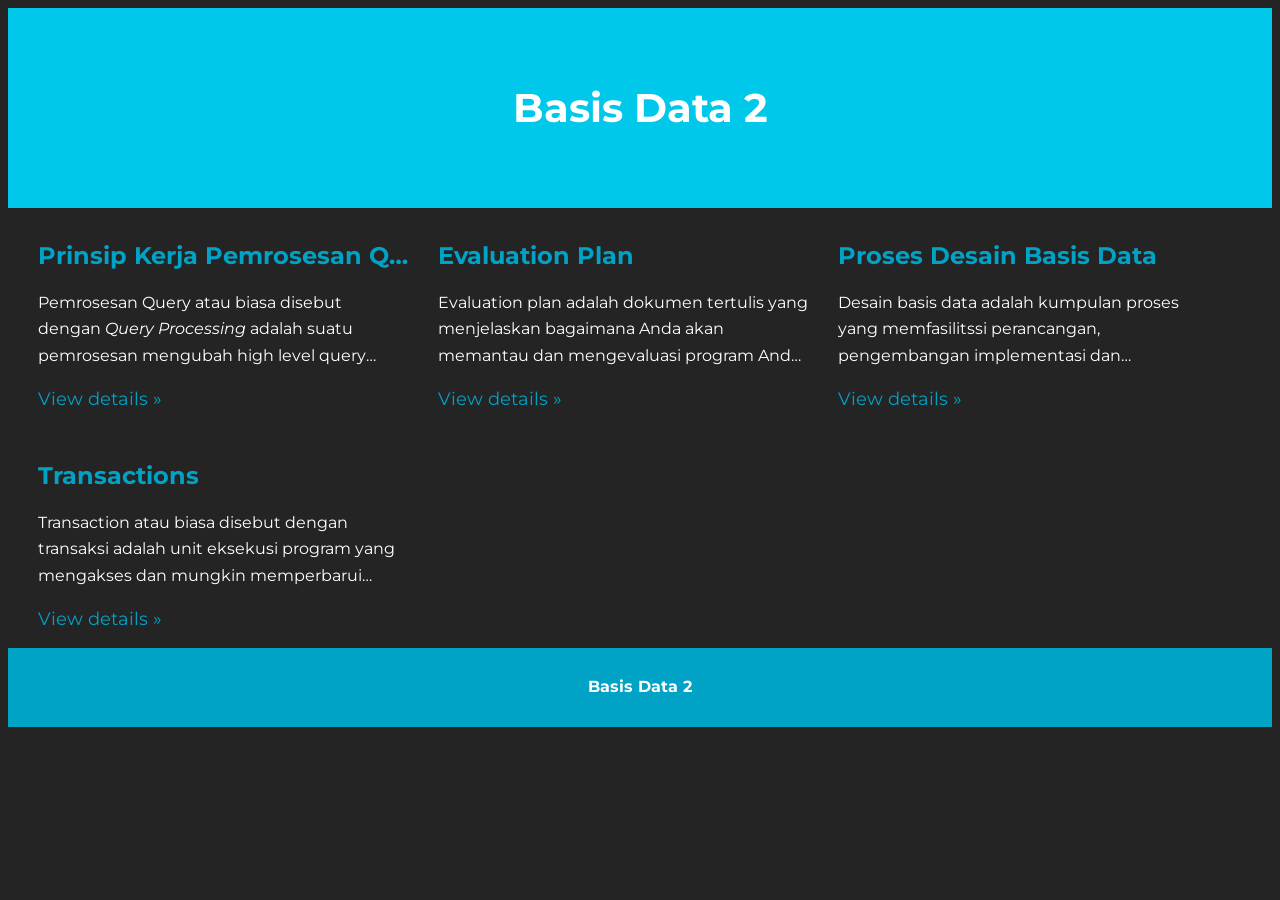
<file: index.html>
<html>
    <head>
        <title>Basis Data 2</title>
        <link rel="stylesheet" type="text/css" href="assets/styles/style.css">
    </head>

    <body>
        <header>
            <div class="jumbotron">
                <h1>Basis Data 2</h1>
            </div>
        </header>

        <main>

            <div class="container">
                <!-- Example row of columns -->
                <div class="row">
                    <div class="col-md-4">
                        <h2 class="preview-title">Prinsip Kerja Pemrosesan Query dalam Basis Data</h2>
                        <p class="preview-text">Pemrosesan Query atau biasa disebut dengan <i>Query Processing</i> adalah suatu pemrosesan mengubah high level query (seperti SQL) menjadi low level language atau bahasa mesin. Terdapat tiga langkah dalam melakukan pemrosesan query, yaitu parsing dan translasi, optimisasi, dan evaluasi.</p>
                        <p><a class="btn btn-secondary" href="assignment1/index.html" role="button">View details &raquo;</a></p>
                    </div>

                    <div class="col-md-4">
                        <h2 class="preview-title">Evaluation Plan</h2>
                        <p class="preview-text">Evaluation plan adalah dokumen tertulis yang menjelaskan bagaimana Anda akan memantau dan mengevaluasi program Anda, serta bagaimana Anda bermaksud menggunakan hasil evaluasi untuk perbaikan program dan pengambilan keputusan. Rencana evaluasi menjelaskan bagaimana Anda akan mendeskripsikan "Apa", "Bagaimana", dan "Mengapa Penting" untuk program Anda.</p>
                        <p><a class="btn btn-secondary" href="assignment2/index.html" role="button">View details &raquo;</a></p>
                    </div>

                    <div class="col-md-4">
                        <h2 class="preview-title">Proses Desain Basis Data</h2>
                        <p class="preview-text">Desain basis data adalah kumpulan proses yang memfasilitssi perancangan, pengembangan implementasi dan pemeliharaan sistem manajemen data perusahaan. Basis data yang dirancang dengan benar, mudah dipelihara, meningkatkan konsistensi data, dan hemat biaya dalam hal ruang penyimpanan. Tujuan utama perancangan basis data adalah untuk menghasilkan model desain logis dan fisik dari sistem basis data yang diusulkan.</p>
                        <p><a class="btn btn-secondary" href="assignment3/index.html" role="button">View details &raquo;</a></p>
                    </div>

                    <div class="col-md-4">
                        <h2 class="preview-title">Transactions</h2>
                        <p class="preview-text">Transaction atau biasa disebut dengan transaksi adalah unit eksekusi program yang mengakses dan mungkin memperbarui berbagai item data.</p>
                        <p><a class="btn btn-secondary" href="assignment4/index.html" role="button">View details &raquo;</a></p>
                    </div>
                </div>
            </div> <!-- /container -->

        </main>

        <footer>
            <p>Basis Data 2</p>
        </footer>
    </body>
</html>
</file>
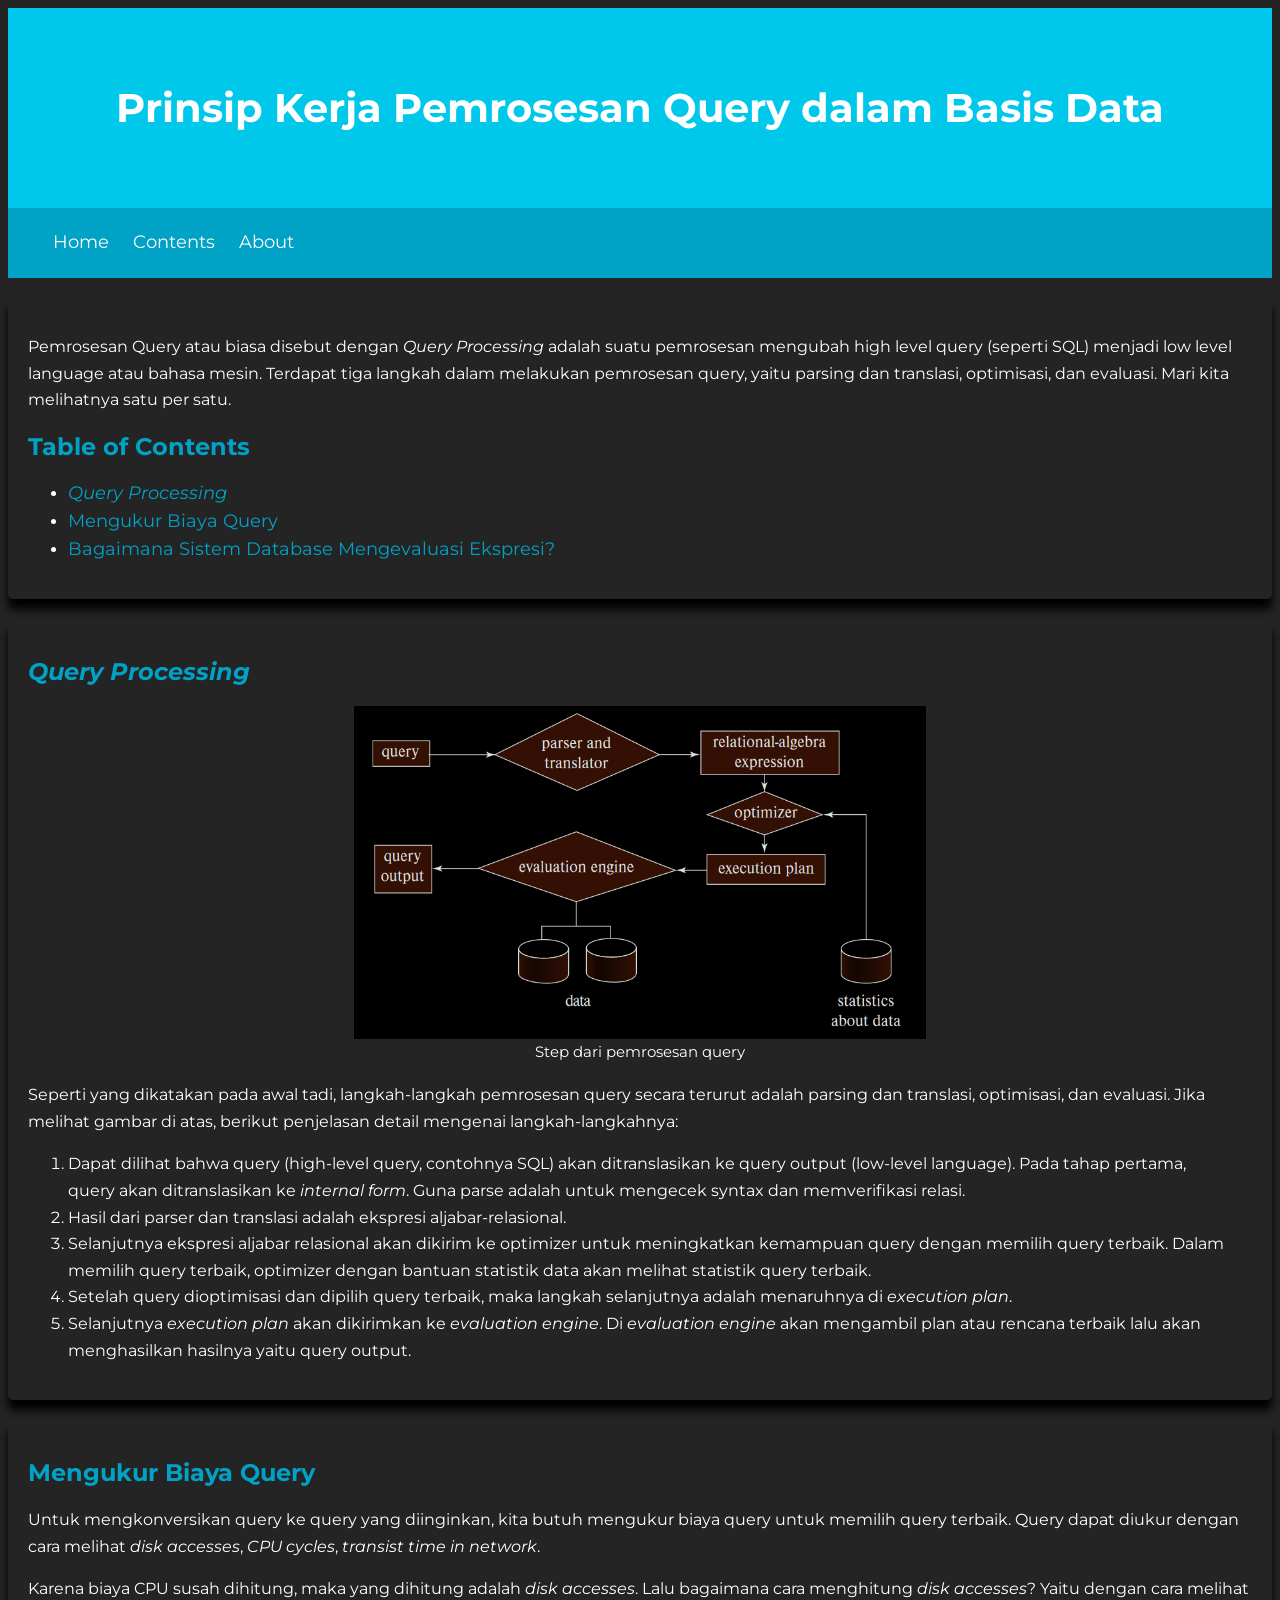
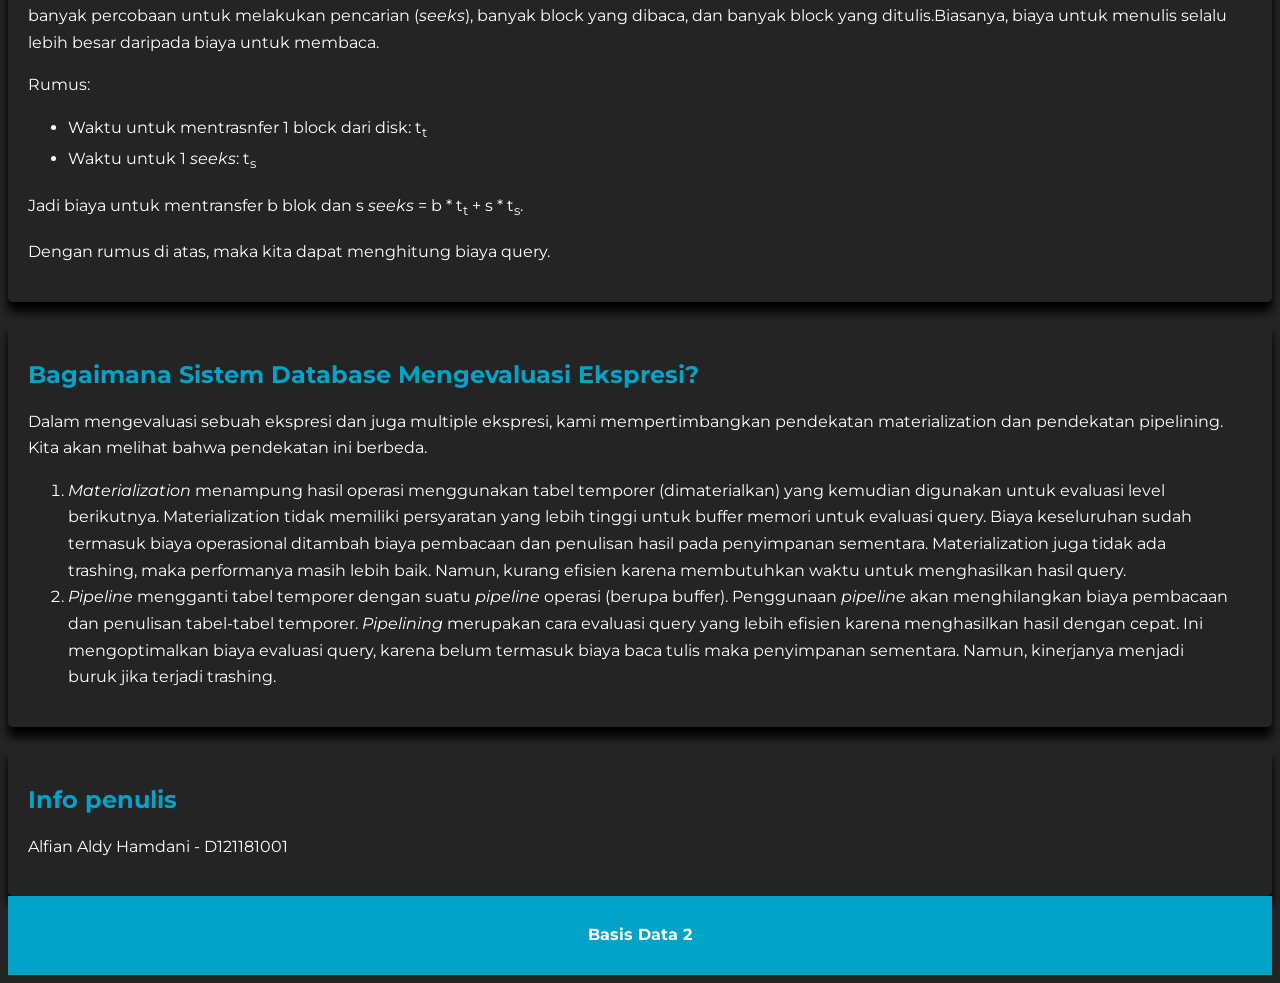
<file: assignment1/index.html>
<html>
    <head>
        <title>Prinsip Kerja Pemrosesan Query dalam Basis Data</title>
        <link rel="stylesheet" type="text/css" href="../assets/styles/style.css">
    </head>

    <body>
        <header>
            <div class="jumbotron">
                <h1>Prinsip Kerja Pemrosesan Query dalam Basis Data</h1>
            </div>
            <nav>
				<ul>
                    <li><a href="../index.html">Home</a></li>
                    <li><a href="#contents">Contents</a></li>
                    <li><a href="#profile card">About</a></li>
				</ul>
			</nav>
        </header>
        
        <main>
            <div id="content">
                <article id="opening" class="card">
                    <p>Pemrosesan Query atau biasa disebut dengan <i>Query Processing</i> adalah suatu pemrosesan mengubah high level query (seperti SQL) menjadi low level language atau bahasa mesin. Terdapat tiga langkah dalam melakukan pemrosesan query, yaitu parsing dan translasi, optimisasi, dan evaluasi. Mari kita melihatnya satu per satu.</p>

                    <h2 id="contents">Table of Contents</h2>
                    <ul>
                        <li><a href="#query-processing"><i>Query Processing</i></a></li>
                        <li><a href="#query-cost">Mengukur Biaya Query</a></li>
                        <li><a href="#expression-evaluation">Bagaimana Sistem Database Mengevaluasi Ekspresi?</a></li>
                    </ul>
                </article>

                <article id="query-processing" class="card">
                    <h2><i>Query Processing</i></h2>

                    <figure>
                        <img src="../assets/images/steps of query processing.PNG" alt="Query Processing" title="Steps of Query Processing">
                        <figcaption>Step dari pemrosesan query</figcaption>
                    </figure>
                    
                    <p>Seperti yang dikatakan pada awal tadi, langkah-langkah pemrosesan query secara terurut adalah parsing dan translasi, optimisasi, dan evaluasi. Jika melihat gambar di atas, berikut penjelasan detail mengenai langkah-langkahnya: </p>
                    <ol>
                        <li>Dapat dilihat bahwa query (high-level query, contohnya SQL) akan ditranslasikan ke query output (low-level language). Pada tahap pertama, query akan ditranslasikan ke <i>internal form</i>. Guna parse adalah untuk mengecek syntax dan memverifikasi relasi.</li>

                        <li>Hasil dari parser dan translasi adalah ekspresi aljabar-relasional.</li>

                        <li>Selanjutnya ekspresi aljabar relasional akan dikirim ke optimizer untuk meningkatkan kemampuan query dengan memilih query terbaik. Dalam memilih query terbaik, optimizer dengan bantuan statistik data akan melihat statistik query terbaik.</li>

                        <li>Setelah query dioptimisasi dan dipilih query terbaik, maka langkah selanjutnya adalah menaruhnya di <i>execution plan</i>.</li>

                        <li>Selanjutnya <i>execution plan</i> akan dikirimkan ke <i>evaluation engine</i>. Di <i>evaluation engine</i> akan mengambil plan atau rencana terbaik lalu akan menghasilkan hasilnya yaitu query output.</li>
                    </ol>
                </article>

                <article id="query-cost" class="card">
                    <h2>Mengukur Biaya Query</h2>

                    <p>Untuk mengkonversikan query ke query yang diinginkan, kita butuh mengukur biaya query untuk memilih query terbaik. Query dapat diukur dengan cara melihat <i>disk accesses</i>, <i>CPU cycles</i>, <i>transist time in network</i>.</p>

                    <p>Karena biaya CPU susah dihitung, maka yang dihitung adalah <i>disk accesses</i>. Lalu bagaimana cara menghitung <i>disk accesses</i>? Yaitu dengan cara melihat banyak percobaan untuk melakukan pencarian (<i>seeks</i>), banyak block yang dibaca, dan banyak block yang ditulis.Biasanya, biaya untuk menulis selalu lebih besar daripada biaya untuk membaca.</p>

                    <p>Rumus:
                        <ul>
                            <li>Waktu untuk mentrasnfer 1 block dari disk: t<sub>t</sub></li>
                            <li>Waktu untuk 1 <i>seeks</i>: t<sub>s</sub></li>
                        </ul>
                        Jadi biaya untuk mentransfer b blok dan s <i>seeks</i> = b * t<sub>t</sub> + s * t<sub>s</sub>.
                    </p>

                    <p>Dengan rumus di atas, maka kita dapat menghitung biaya query.</p>
                </article>

                <article id="expression-evaluation" class="card">
                    <h2>Bagaimana Sistem Database Mengevaluasi Ekspresi?</h2>
                    <p> Dalam mengevaluasi sebuah ekspresi dan juga multiple ekspresi, kami mempertimbangkan pendekatan materialization dan pendekatan pipelining. Kita akan melihat bahwa pendekatan ini berbeda.

                    <ol>
                        <li><i>Materialization</i> menampung hasil operasi menggunakan tabel temporer (dimaterialkan) yang kemudian digunakan untuk evaluasi level berikutnya. Materialization tidak memiliki persyaratan yang lebih tinggi untuk buffer memori untuk evaluasi query. Biaya keseluruhan sudah termasuk biaya operasional ditambah biaya pembacaan dan penulisan hasil pada penyimpanan sementara. Materialization juga tidak ada trashing, maka performanya masih lebih baik. Namun, kurang efisien karena membutuhkan waktu untuk menghasilkan hasil query.</li>

                        <li><i>Pipeline</i> mengganti tabel temporer dengan suatu <i>pipeline</i> operasi (berupa buffer). Penggunaan <i>pipeline</i> akan menghilangkan biaya pembacaan dan penulisan tabel-tabel temporer. <i>Pipelining</i> merupakan cara evaluasi query yang lebih efisien karena menghasilkan hasil dengan cepat. Ini mengoptimalkan biaya evaluasi query, karena belum termasuk biaya baca tulis maka penyimpanan sementara. Namun, kinerjanya menjadi buruk jika terjadi trashing.</li>
                    </ol> 
                    </p>
                </article>
            </div>

            <aside>
                <article id="profile card" class="profile card">
                    <h2>Info penulis</h2>
                    <p>Alfian Aldy Hamdani - D121181001</p>
                </article>
            </aside>
        </main>

        <footer>
            <p>Basis Data 2</p>
        </footer>

    </body>
</html>
</file>
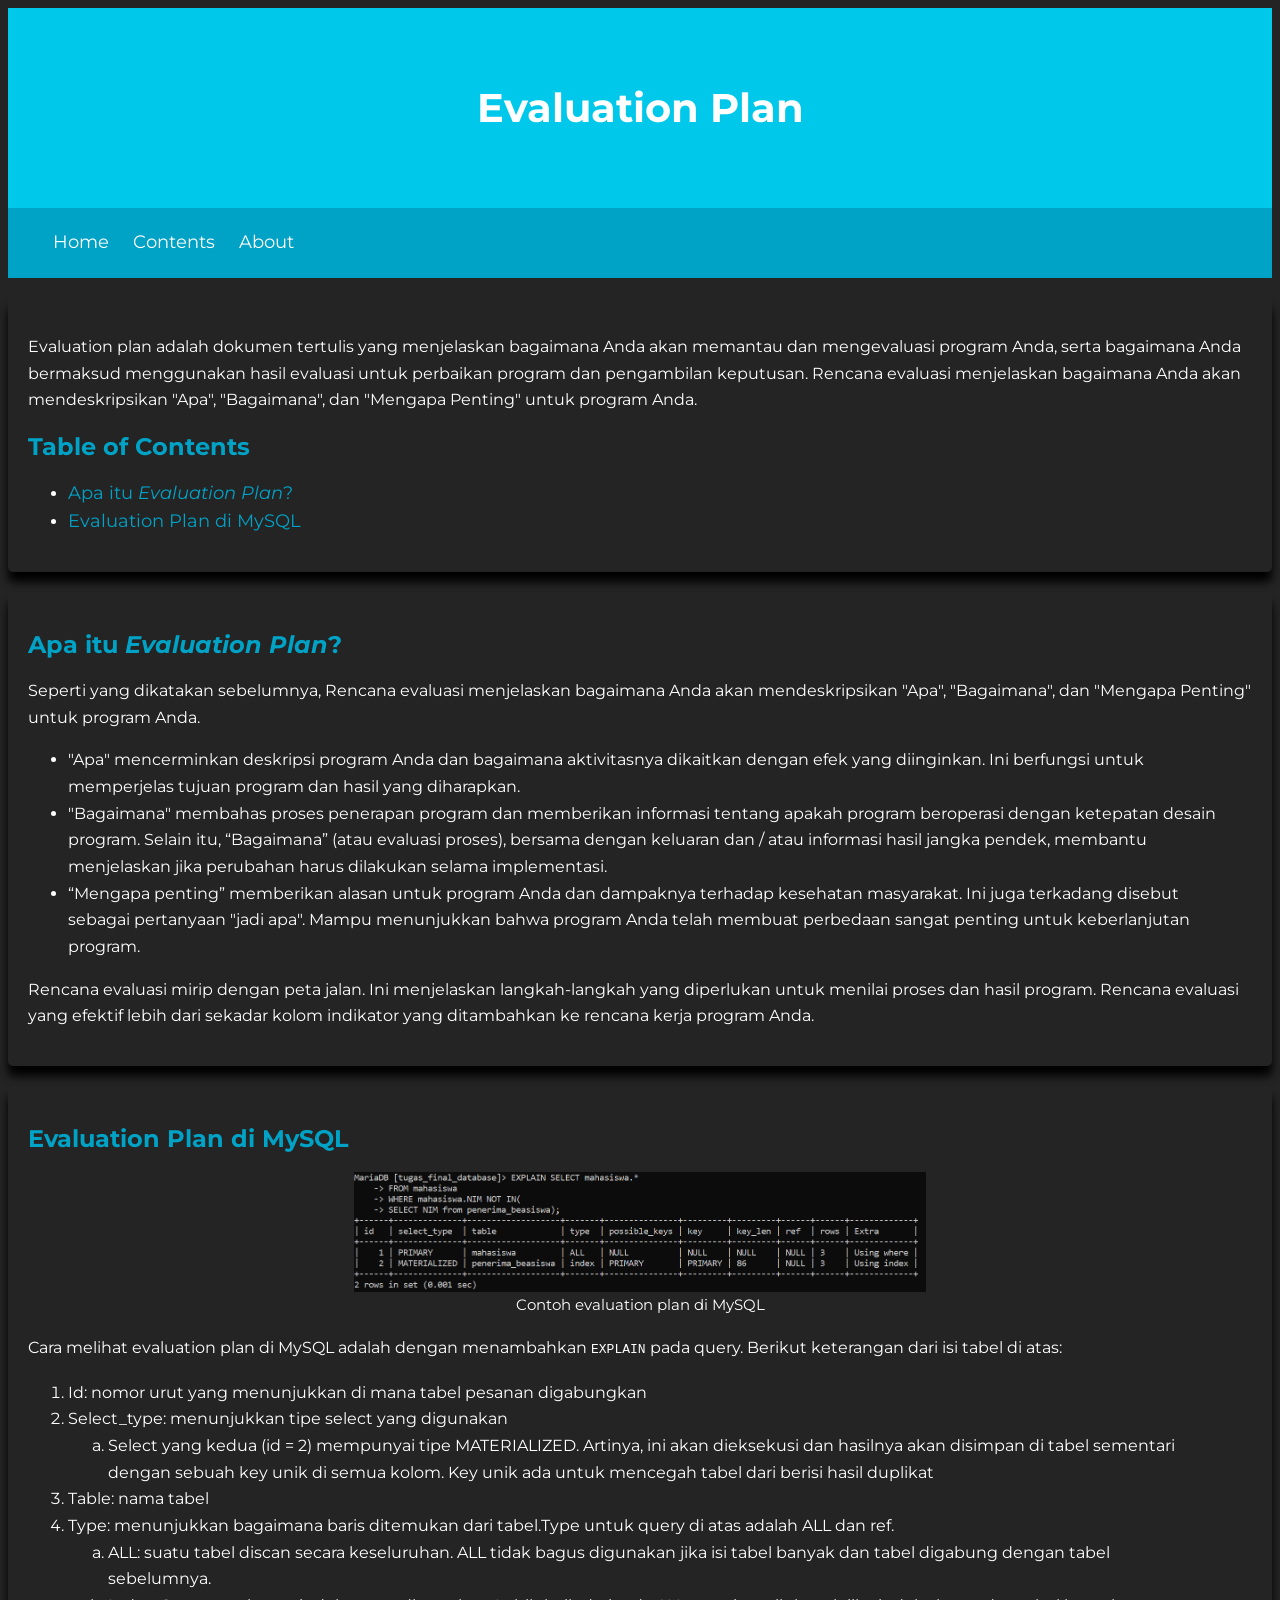
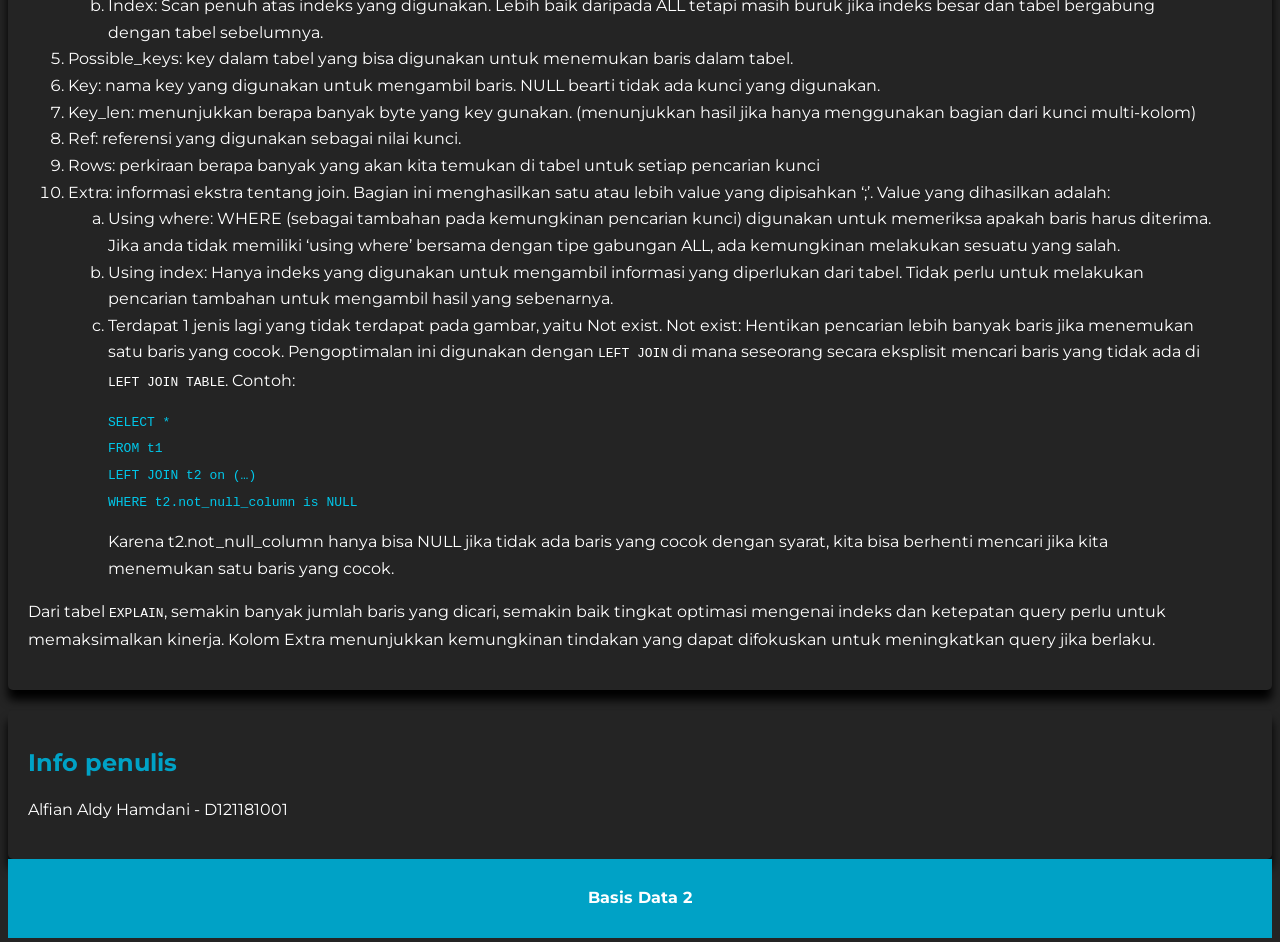
<file: assignment2/index.html>
<html>
    <head>
        <title>Evaluation Plan</title>
        <link rel="stylesheet" type="text/css" href="../assets/styles/style.css">
    </head>

    <body>
        <header>
            <div class="jumbotron">
                <h1>Evaluation Plan</h1>
            </div>
            <nav>
				<ul>
                    <li><a href="../index.html">Home</a></li>
                    <li><a href="#contents">Contents</a></li>
                    <li><a href="#profile card">About</a></li>
				</ul>
			</nav>
        </header>
        
        <main>
            <div id="content">
                <article id="opening" class="card">
                    <p>Evaluation plan adalah dokumen tertulis yang menjelaskan bagaimana Anda akan memantau dan mengevaluasi program Anda, serta bagaimana Anda bermaksud menggunakan hasil evaluasi untuk perbaikan program dan pengambilan keputusan. Rencana evaluasi menjelaskan bagaimana Anda akan mendeskripsikan "Apa", "Bagaimana", dan "Mengapa Penting" untuk program Anda.</p>

                    <h2 id="contents">Table of Contents</h2>
                    <ul>
                        <li><a href="#evaluation-plan">Apa itu <i>Evaluation Plan</i>?</a></li>
                        <li><a href="#mysql-evaluation">Evaluation Plan di MySQL</a></li>
                    </ul>
                </article>

                <article id="evaluation-plan" class="card">
                    <h2>Apa itu <i>Evaluation Plan</i>?</h2>
                    <p>Seperti yang dikatakan sebelumnya, Rencana evaluasi menjelaskan bagaimana Anda akan mendeskripsikan "Apa", "Bagaimana", dan "Mengapa Penting" untuk program Anda.</p>

                    <ul>
                        <li>"Apa" mencerminkan deskripsi program Anda dan bagaimana aktivitasnya dikaitkan dengan efek yang diinginkan. Ini berfungsi untuk memperjelas tujuan program dan hasil yang diharapkan.</li>

                        <li>"Bagaimana" membahas proses penerapan program dan memberikan informasi tentang apakah program beroperasi dengan ketepatan desain program. Selain itu, “Bagaimana” (atau evaluasi proses), bersama dengan keluaran dan / atau informasi hasil jangka pendek, membantu menjelaskan jika perubahan harus dilakukan selama implementasi.</li>

                        <li>“Mengapa penting” memberikan alasan untuk program Anda dan dampaknya terhadap kesehatan masyarakat. Ini juga terkadang disebut sebagai pertanyaan "jadi apa". Mampu menunjukkan bahwa program Anda telah membuat perbedaan sangat penting untuk keberlanjutan program.</li>
                    </ul>

                    <p>Rencana evaluasi mirip dengan peta jalan. Ini menjelaskan langkah-langkah yang diperlukan untuk menilai proses dan hasil program. Rencana evaluasi yang efektif lebih dari sekadar kolom indikator yang ditambahkan ke rencana kerja program Anda.</p>
                </article>

                <article id="mysql-evaluation" class="card">
                    <h2>Evaluation Plan di MySQL</h2>

                    <figure>
                        <img src="../assets/images/mysql-evaluation.png" alt="Evaluation plan in MySQL" title="Evaluation plan in MySQL">
                        <figcaption>Contoh evaluation plan di MySQL</figcaption>
                    </figure>
                    
                    <p>Cara melihat evaluation plan di MySQL adalah dengan menambahkan <code>EXPLAIN</code> pada query. Berikut keterangan dari isi tabel di atas:</p>

                    <ol type="1">
                        <li>Id: nomor urut yang menunjukkan di mana tabel pesanan digabungkan</li>

                        <li>Select_type: menunjukkan tipe select yang digunakan
                            <ol type="a">
                                <li>Select yang kedua (id = 2) mempunyai tipe MATERIALIZED. Artinya, ini akan dieksekusi dan hasilnya akan disimpan di tabel sementari dengan sebuah key unik di semua kolom. Key unik ada untuk mencegah tabel dari berisi hasil duplikat</li>
                            </ol>
                        </li>

                        <li>Table: nama tabel</li>

                        <li>Type: menunjukkan bagaimana baris ditemukan dari tabel.Type untuk query di atas adalah ALL dan ref. 
                            <ol type="a">
                                <li>ALL: suatu tabel discan secara keseluruhan. ALL tidak bagus digunakan jika isi tabel banyak dan tabel digabung dengan tabel sebelumnya.</li>

                                <li>Index: Scan penuh atas indeks yang digunakan. Lebih baik daripada ALL tetapi masih buruk jika indeks besar dan tabel bergabung dengan tabel sebelumnya.</li>
                            </ol>
                        </li>

                        <li>Possible_keys: key dalam tabel yang bisa digunakan untuk menemukan baris dalam tabel.</li>

                        <li>Key: nama key yang digunakan untuk mengambil baris. NULL bearti tidak ada kunci yang digunakan.</li>

                        <li>Key_len: menunjukkan berapa banyak byte yang key gunakan. (menunjukkan hasil jika hanya menggunakan bagian dari kunci multi-kolom)</li>

                        <li>Ref: referensi yang digunakan sebagai nilai kunci.</li>

                        <li>Rows: perkiraan berapa banyak yang akan kita temukan di tabel untuk setiap pencarian kunci</li>

                        <li>Extra: informasi ekstra tentang join. Bagian ini menghasilkan satu atau lebih value yang dipisahkan ‘;’. Value yang dihasilkan adalah: 
                            <ol type="a">
                                <li>Using where: WHERE (sebagai tambahan pada kemungkinan pencarian kunci) digunakan untuk memeriksa apakah baris harus diterima. Jika anda tidak memiliki ‘using where’ bersama dengan tipe gabungan ALL, ada kemungkinan melakukan sesuatu yang salah.</li>

                                <li>Using index: Hanya indeks yang digunakan untuk mengambil informasi yang diperlukan dari tabel. Tidak perlu untuk melakukan pencarian tambahan untuk mengambil hasil yang sebenarnya.</li>

                                <li>Terdapat 1 jenis lagi yang tidak terdapat pada gambar, yaitu Not exist. Not exist: Hentikan pencarian lebih banyak baris jika menemukan satu baris yang cocok. Pengoptimalan ini digunakan dengan <code>LEFT JOIN</code> di mana seseorang secara eksplisit mencari baris yang tidak ada di <code>LEFT JOIN TABLE</code>. Contoh:
<pre><code>SELECT * 
FROM t1 
LEFT JOIN t2 on (…) 
WHERE t2.not_null_column is NULL</code></pre>
                                Karena t2.not_null_column hanya bisa NULL jika tidak ada baris yang cocok dengan syarat, kita bisa berhenti mencari jika kita menemukan satu baris yang cocok.
                                </li>
                            </ol>
                        </li>
                    </ol>

                    <p>Dari tabel <code>EXPLAIN</code>, semakin banyak jumlah baris yang dicari, semakin baik tingkat optimasi mengenai indeks dan ketepatan query perlu untuk memaksimalkan kinerja. Kolom Extra menunjukkan kemungkinan tindakan yang dapat difokuskan untuk meningkatkan query jika berlaku.</p>
                </article>
            </div>

            <aside>
                <article id="profile card" class="profile card">
                    <h2>Info penulis</h2>
                    <p>Alfian Aldy Hamdani - D121181001</p>
                </article>
            </aside>
        </main>

        <footer>
            <p>Basis Data 2</p>
        </footer>

    </body>
</html>
</file>
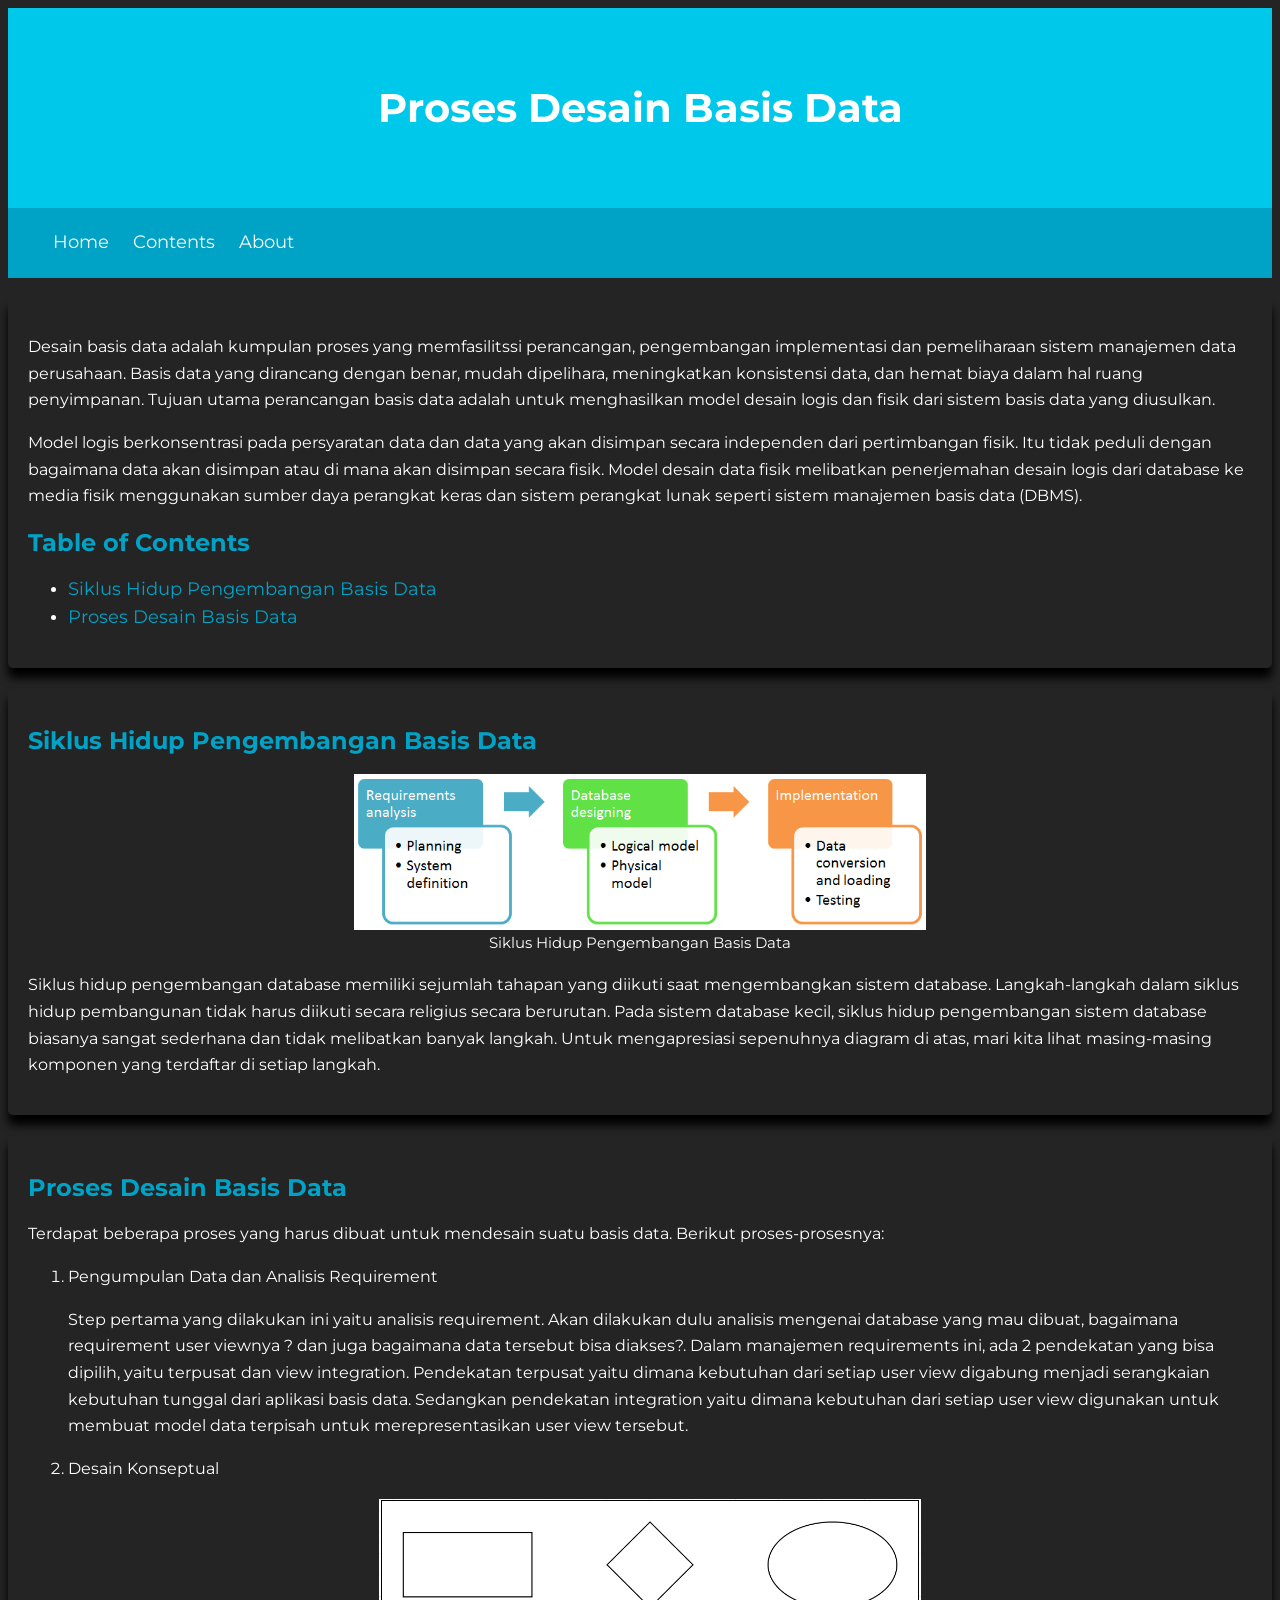
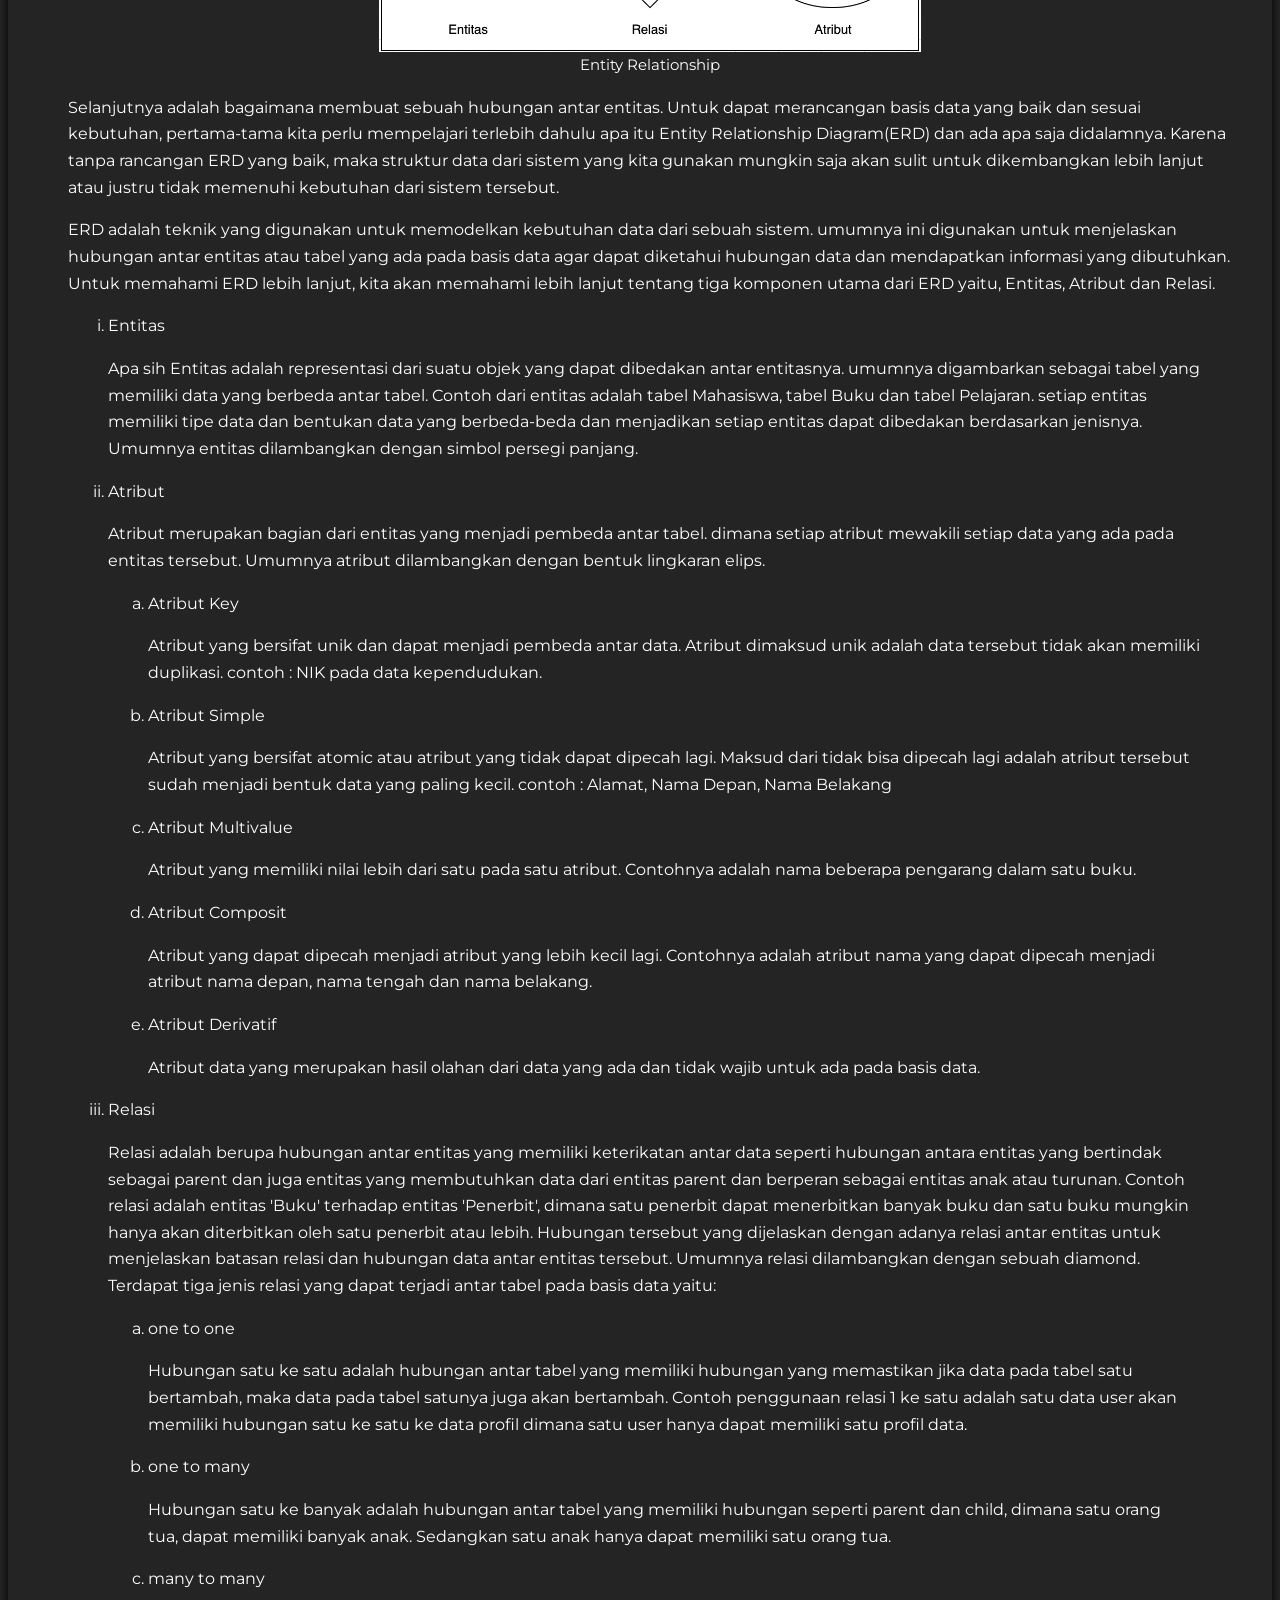
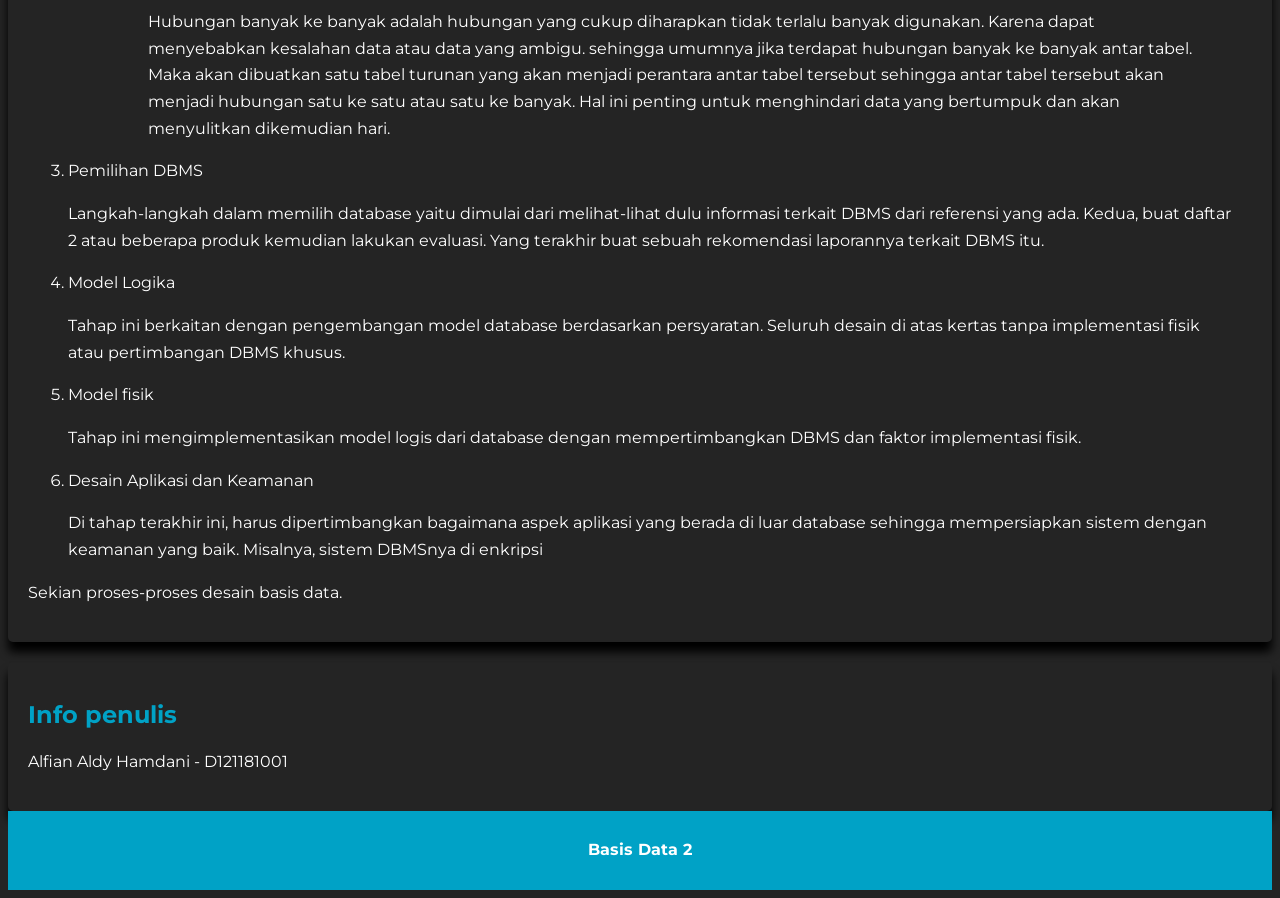
<file: assignment3/index.html>
<html>
    <head>
        <title>Proses Desain Basis Data</title>
        <link rel="stylesheet" type="text/css" href="../assets/styles/style.css">
    </head>

    <body>
        <header>
            <div class="jumbotron">
                <h1>Proses Desain Basis Data</h1>
            </div>
            <nav>
				<ul>
                    <li><a href="../index.html">Home</a></li>
                    <li><a href="#contents">Contents</a></li>
                    <li><a href="#profile card">About</a></li>
				</ul>
			</nav>
        </header>
        
        <main>
            <div id="content">
                <article id="opening" class="card">
                    <p>Desain basis data adalah kumpulan proses yang memfasilitssi perancangan, pengembangan implementasi dan pemeliharaan sistem manajemen data perusahaan. Basis data yang dirancang dengan benar, mudah dipelihara, meningkatkan konsistensi data, dan hemat biaya dalam hal ruang penyimpanan. Tujuan utama perancangan basis data adalah untuk menghasilkan model desain logis dan fisik dari sistem basis data yang diusulkan.</p>
                    
                    <p>Model logis berkonsentrasi pada persyaratan data dan data yang akan disimpan secara independen dari pertimbangan fisik. Itu tidak peduli dengan bagaimana data akan disimpan atau di mana akan disimpan secara fisik. Model desain data fisik melibatkan penerjemahan desain logis dari database ke media fisik menggunakan sumber daya perangkat keras dan sistem perangkat lunak seperti sistem manajemen basis data (DBMS).</p>

                    <h2 id="contents">Table of Contents</h2>
                    <ul>
                        <li><a href="#database-lifecycle">Siklus Hidup Pengembangan Basis Data</a></li>
                        <li><a href="#database-design-process">Proses Desain Basis Data</a></li>
                    </ul>
                </article>

                <article id="database-lifecycle" class="card">
                    <h2>Siklus Hidup Pengembangan Basis Data</h2>
                    <figure>
                        <img src="../assets/images/database-lifecycle.png" alt="Database Lifecycle" title="Database Lifecycle">
                        <figcaption>Siklus Hidup Pengembangan Basis Data</figcaption>
                    </figure>

                    <p>Siklus hidup pengembangan database memiliki sejumlah tahapan yang diikuti saat mengembangkan sistem database. Langkah-langkah dalam siklus hidup pembangunan tidak harus diikuti secara religius secara berurutan. Pada sistem database kecil, siklus hidup pengembangan sistem database biasanya sangat sederhana dan tidak melibatkan banyak langkah. Untuk mengapresiasi sepenuhnya diagram di atas, mari kita lihat masing-masing komponen yang terdaftar di setiap langkah.</p>
                </article>

                <article id="database-design-process" class="card">
                    <h2>Proses Desain Basis Data</h2>
                    <p>Terdapat beberapa proses yang harus dibuat untuk mendesain suatu basis data. Berikut proses-prosesnya: </p>

                    <ol>
                        <li>Pengumpulan Data dan Analisis Requirement
                            <p>Step pertama yang dilakukan ini yaitu analisis requirement. Akan dilakukan dulu analisis mengenai database yang mau dibuat, bagaimana requirement user viewnya ? dan juga bagaimana data tersebut bisa diakses?. Dalam manajemen requirements ini, ada 2 pendekatan yang bisa dipilih, yaitu terpusat dan view integration. Pendekatan terpusat yaitu dimana kebutuhan dari setiap user view digabung menjadi serangkaian kebutuhan tunggal dari aplikasi basis data. Sedangkan pendekatan integration yaitu dimana kebutuhan dari setiap user view digunakan untuk membuat model data terpisah untuk merepresentasikan user view tersebut. </p>
                        </li>

                        <li>Desain Konseptual
                            <figure>
                                <img src="../assets/images/entity-relationship.png" alt="Entity Relationship" title="Entity Relationship">
                                <figcaption>Entity Relationship</figcaption>
                            </figure>
                            <p>Selanjutnya adalah bagaimana membuat sebuah hubungan antar entitas. Untuk dapat merancangan basis data yang baik dan sesuai kebutuhan, pertama-tama kita perlu mempelajari terlebih dahulu apa itu Entity Relationship Diagram(ERD) dan ada apa saja didalamnya. Karena tanpa rancangan ERD yang baik, maka struktur data dari sistem yang kita gunakan mungkin saja akan sulit untuk dikembangkan lebih lanjut atau justru tidak memenuhi kebutuhan dari sistem tersebut.</p>

                            <p>ERD adalah teknik yang digunakan untuk memodelkan kebutuhan data dari sebuah sistem. umumnya ini digunakan untuk menjelaskan hubungan antar entitas atau tabel yang ada pada basis data agar dapat diketahui hubungan data dan mendapatkan informasi yang dibutuhkan. Untuk memahami ERD lebih lanjut, kita akan memahami lebih lanjut tentang tiga komponen utama dari ERD yaitu, Entitas, Atribut dan Relasi.</p>

                            <ol type="i">
                                <li>Entitas
                                    <p>Apa sih Entitas adalah representasi dari suatu objek yang dapat dibedakan antar entitasnya. umumnya digambarkan sebagai tabel yang memiliki data yang berbeda antar tabel. Contoh dari entitas adalah tabel Mahasiswa, tabel Buku dan tabel Pelajaran. setiap entitas memiliki tipe data dan bentukan data yang berbeda-beda dan menjadikan setiap entitas dapat dibedakan berdasarkan jenisnya. Umumnya entitas dilambangkan dengan simbol persegi panjang.</p>
                                </li>

                                <li>Atribut
                                    <p>Atribut merupakan bagian dari entitas yang menjadi pembeda antar tabel. dimana setiap atribut mewakili setiap data yang ada pada entitas tersebut. Umumnya atribut dilambangkan dengan bentuk lingkaran elips.</p>

                                    <ol type="a">
                                        <li>Atribut Key</li>
                                        <p>Atribut yang bersifat unik dan dapat menjadi pembeda antar data. Atribut dimaksud unik adalah data tersebut tidak akan memiliki duplikasi. contoh : NIK pada data kependudukan. </p>
                                        
                                        <li>Atribut Simple</li>
                                        <p>Atribut yang bersifat atomic atau atribut yang tidak dapat dipecah lagi. Maksud dari tidak bisa dipecah lagi adalah atribut tersebut sudah menjadi bentuk data yang paling kecil. contoh : Alamat, Nama Depan, Nama Belakang</p>

                                        <li>Atribut Multivalue</li>
                                        <p>Atribut yang memiliki nilai lebih dari satu pada satu atribut. Contohnya adalah nama beberapa pengarang dalam satu buku.</p>

                                        <li>Atribut Composit</li>
                                        <p>Atribut yang dapat dipecah menjadi atribut yang lebih kecil lagi. Contohnya adalah atribut nama yang dapat dipecah menjadi atribut nama depan, nama tengah dan nama belakang.</p>

                                        <li>Atribut Derivatif</li>
                                        <p>Atribut data yang merupakan hasil olahan dari data yang ada dan tidak wajib untuk ada pada basis data.</p>
                                    </ol>
                                </li>

                                <li>Relasi
                                    <p>Relasi adalah berupa hubungan antar entitas yang memiliki keterikatan antar data seperti hubungan antara entitas yang bertindak sebagai parent dan juga entitas yang membutuhkan data dari entitas parent dan berperan sebagai entitas anak atau turunan. Contoh relasi adalah entitas 'Buku' terhadap entitas 'Penerbit', dimana satu penerbit dapat menerbitkan banyak buku dan satu buku mungkin hanya akan diterbitkan oleh satu penerbit atau lebih. Hubungan tersebut yang dijelaskan dengan adanya relasi antar entitas untuk menjelaskan batasan relasi dan hubungan data antar entitas tersebut. Umumnya relasi dilambangkan dengan sebuah diamond. Terdapat tiga jenis relasi yang dapat terjadi antar tabel pada basis data yaitu:</p>

                                    <ol type="a">
                                        <li>one to one
                                            <p>Hubungan satu ke satu adalah hubungan antar tabel yang memiliki hubungan yang memastikan jika data pada tabel satu bertambah, maka data pada tabel satunya juga akan bertambah. Contoh penggunaan relasi 1 ke satu adalah satu data user akan memiliki hubungan satu ke satu ke data profil dimana satu user hanya dapat memiliki satu profil data.</p>
                                        </li>

                                        <li>one to many
                                            <p>Hubungan satu ke banyak adalah hubungan antar tabel yang memiliki hubungan seperti parent dan child, dimana satu orang tua, dapat memiliki banyak anak. Sedangkan satu anak hanya dapat memiliki satu orang tua.</p>
                                        </li>

                                        <li>many to many
                                            <p>Hubungan banyak ke banyak adalah hubungan yang cukup diharapkan tidak terlalu banyak digunakan. Karena dapat menyebabkan kesalahan data atau data yang ambigu. sehingga umumnya jika terdapat hubungan banyak ke banyak antar tabel. Maka akan dibuatkan satu tabel turunan yang akan menjadi perantara antar tabel tersebut sehingga antar tabel tersebut akan menjadi hubungan satu ke satu atau satu ke banyak. Hal ini penting untuk menghindari data yang bertumpuk dan akan menyulitkan dikemudian hari.</p>
                                        </li>
                                    </ol>
                                </li>
                            </ol>
                        </li>

                        <li>Pemilihan DBMS
                            <p>Langkah-langkah dalam memilih database yaitu dimulai dari melihat-lihat dulu informasi terkait DBMS dari referensi yang ada. Kedua, buat daftar 2 atau beberapa produk kemudian lakukan evaluasi. Yang terakhir buat sebuah rekomendasi laporannya terkait DBMS itu. </p>
                        </li>

                        <li>Model Logika
                            <p>Tahap ini berkaitan dengan pengembangan model database berdasarkan persyaratan. Seluruh desain di atas kertas tanpa implementasi fisik atau pertimbangan DBMS khusus.</p>
                        </li>

                        <li>Model fisik
                            <p>Tahap ini mengimplementasikan model logis dari database dengan mempertimbangkan DBMS dan faktor implementasi fisik.</p>
                        </li>

                        <li>Desain Aplikasi dan Keamanan
                            <p>Di tahap terakhir ini, harus dipertimbangkan bagaimana aspek aplikasi yang berada di luar database sehingga mempersiapkan sistem dengan keamanan yang baik. Misalnya, sistem DBMSnya di enkripsi</p>
                        </li>
                    </ol>

                    <p>Sekian proses-proses desain basis data.</p>
                </article>
            </div>

            <aside>
                <article id="profile card" class="profile card">
                    <h2>Info penulis</h2>
                    <p>Alfian Aldy Hamdani - D121181001</p>
                </article>
            </aside>
        </main>

        <footer>
            <p>Basis Data 2</p>
        </footer>

    </body>
</html>
</file>
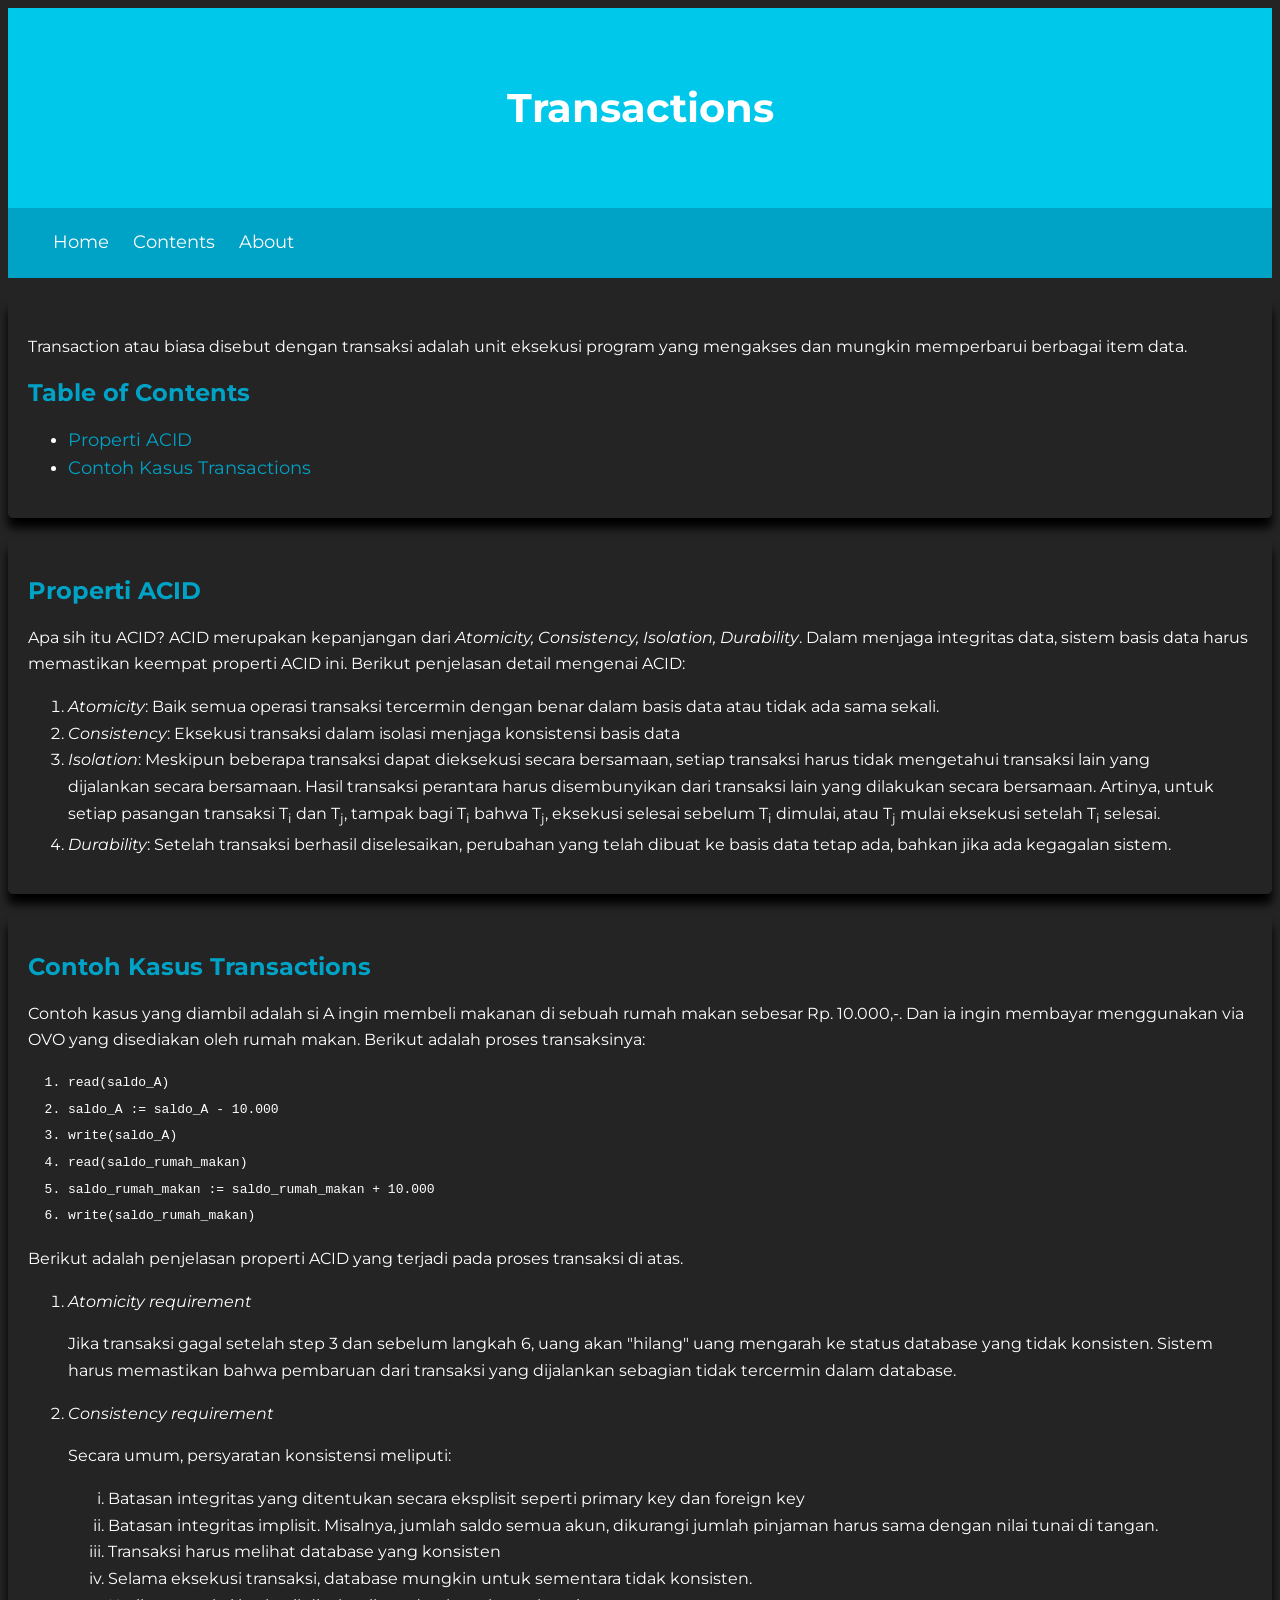
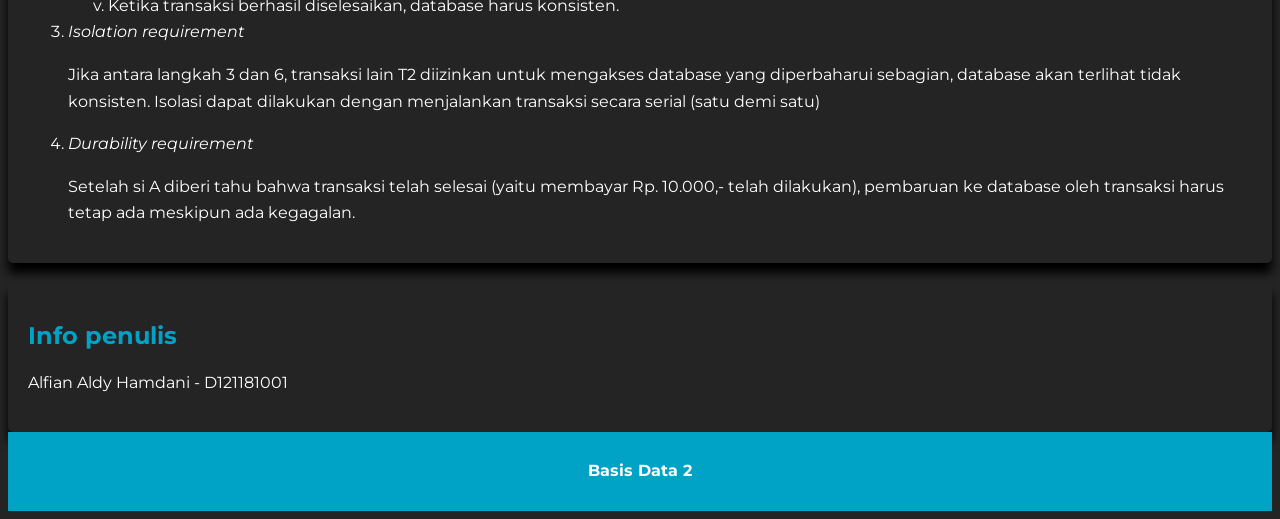
<file: assignment4/index.html>
<html>
    <head>
        <title>Transactions</title>
        <link rel="stylesheet" type="text/css" href="../assets/styles/style.css">
    </head>

    <body>
        <header>
            <div class="jumbotron">
                <h1>Transactions</h1>
            </div>
            <nav>
				<ul>
                    <li><a href="../index.html">Home</a></li>
                    <li><a href="#contents">Contents</a></li>
                    <li><a href="#profile card">About</a></li>
				</ul>
			</nav>
        </header>
        
        <main>
            <div id="content">
                <article id="opening" class="card">
                    <p>Transaction atau biasa disebut dengan transaksi adalah unit eksekusi program yang mengakses dan mungkin memperbarui berbagai item data.</p>

                    <h2 id="contents">Table of Contents</h2>
                    <ul>
                        <li><a href="#acid">Properti ACID</a></li>
                        <li><a href="#transaction-example">Contoh Kasus Transactions</a></li>
                    </ul>
                </article>

                <article id="acid" class="card">
                    <h2>Properti ACID</h2>
                    <p>Apa sih itu ACID? ACID merupakan kepanjangan dari <i>Atomicity, Consistency, Isolation, Durability</i>. Dalam menjaga integritas data, sistem basis data harus memastikan keempat properti ACID ini. Berikut penjelasan detail mengenai ACID:</p>

                    <ol type="1">
                        <li><i>Atomicity</i>: Baik semua operasi transaksi tercermin dengan benar dalam basis data atau tidak ada sama sekali.
                        </li>

                        <li><i>Consistency</i>: Eksekusi transaksi dalam isolasi menjaga konsistensi basis data</li>

                        <li><i>Isolation</i>: Meskipun beberapa transaksi dapat dieksekusi secara bersamaan, setiap transaksi harus tidak mengetahui transaksi lain yang dijalankan secara bersamaan. Hasil transaksi perantara harus disembunyikan dari transaksi lain yang dilakukan secara bersamaan. Artinya, untuk setiap pasangan transaksi T<sub>i</sub> dan T<sub>j</sub>, tampak bagi T<sub>i</sub> bahwa T<sub>j</sub>, eksekusi selesai sebelum T<sub>i</sub> dimulai, atau T<sub>j</sub> mulai eksekusi setelah T<sub>i</sub> selesai.</li>

                        <li><i>Durability</i>: Setelah transaksi berhasil diselesaikan, perubahan yang telah dibuat ke basis data tetap ada, bahkan jika ada kegagalan sistem.</li>
                    </ol>
                </article>

                <article id="transaction-example" class="card">
                    <h2>Contoh Kasus Transactions</h2>
                    <p>Contoh kasus yang diambil adalah si A ingin membeli makanan di sebuah rumah makan sebesar Rp. 10.000,-. Dan ia ingin membayar menggunakan via OVO yang disediakan oleh rumah makan. Berikut adalah proses transaksinya: </p>
                    <ol>
                        <code>
                        <li>read(saldo_A)</li>
                        <li>saldo_A := saldo_A - 10.000</li>
                        <li>write(saldo_A)</li>
                        <li>read(saldo_rumah_makan)</li>
                        <li>saldo_rumah_makan := saldo_rumah_makan + 10.000</li>
                        <li>write(saldo_rumah_makan)</li>
                        </code>
                    </ol>

                    <p>Berikut adalah penjelasan properti ACID yang terjadi pada proses transaksi di atas.</p>

                    <ol>
                        <li><i>Atomicity requirement</i>
                            <p>Jika transaksi gagal setelah step 3 dan sebelum langkah 6, uang akan "hilang" uang mengarah ke status database yang tidak konsisten. Sistem harus memastikan bahwa pembaruan dari transaksi yang dijalankan sebagian tidak tercermin dalam database.</p>
                        </li>

                        <li><i>Consistency requirement</i>
                            <p>Secara umum, persyaratan konsistensi meliputi:</p>
                            <ol type="i">
                                <li>Batasan integritas yang ditentukan secara eksplisit seperti primary key dan foreign key</li>
                                
                                <li>Batasan integritas implisit. Misalnya, jumlah saldo semua akun, dikurangi jumlah pinjaman harus sama dengan nilai tunai di tangan.</li>

                                <li>Transaksi harus melihat database yang konsisten</li>

                                <li>Selama eksekusi transaksi, database mungkin untuk sementara tidak konsisten.</li>

                                <li>Ketika transaksi berhasil diselesaikan, database harus konsisten.</li>
                            </ol>
                        </li>

                        <li><i>Isolation requirement</i>
                            <p>Jika antara langkah 3 dan 6, transaksi lain T2 diizinkan untuk mengakses database yang diperbaharui sebagian, database akan terlihat tidak konsisten. Isolasi dapat dilakukan dengan menjalankan transaksi secara serial (satu demi satu)</p>
                        </li>

                        <li><i>Durability requirement</i>
                            <p>Setelah si A diberi tahu bahwa transaksi telah selesai (yaitu membayar Rp. 10.000,- telah dilakukan), pembaruan ke database oleh transaksi harus tetap ada meskipun ada kegagalan.</p>
                        </li>
                    </ol>
                </article>
            </div>

            <aside>
                <article id="profile card" class="profile card">
                    <h2>Info penulis</h2>
                    <p>Alfian Aldy Hamdani - D121181001</p>
                </article>
            </aside>
        </main>

        <footer>
            <p>Basis Data 2</p>
        </footer>

    </body>
</html>
</file>
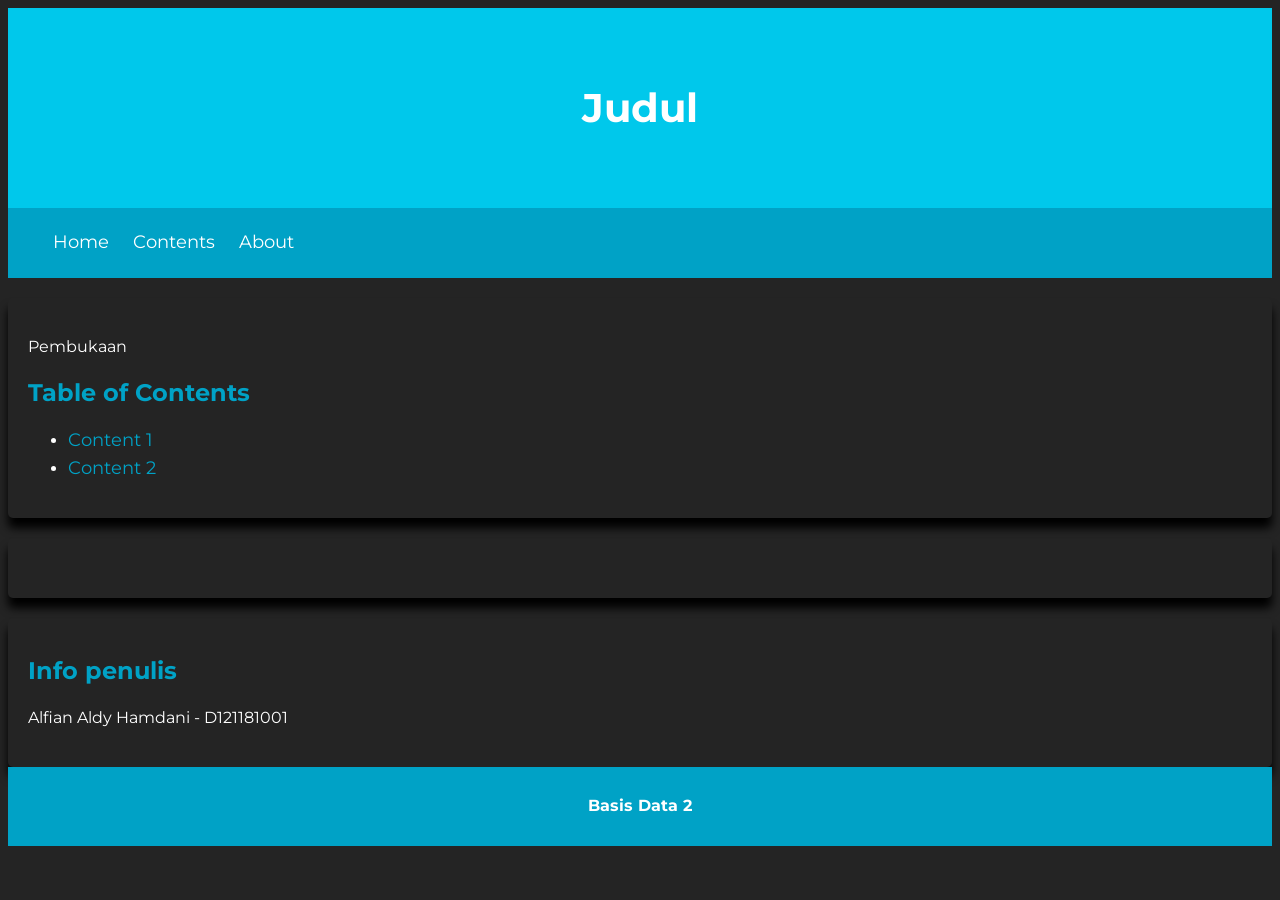
<file: template/template.html>
<html>
    <head>
        <title>Judul</title>
        <link rel="stylesheet" type="text/css" href="../assets/styles/style.css">
    </head>

    <body>
        <header>
            <div class="jumbotron">
                <h1>Judul</h1>
            </div>
            <nav>
				<ul>
                    <li><a href="../index.html">Home</a></li>
                    <li><a href="#contents">Contents</a></li>
                    <li><a href="#profile card">About</a></li>
				</ul>
			</nav>
        </header>
        
        <main>
            <div id="content">
                <article id="opening" class="card">
                    <p>Pembukaan</p>

                    <h2 id="contents">Table of Contents</h2>
                    <ul>
                        <li><a href="#">Content 1</a></li>
                        <li><a href="#">Content 2</a></li>
                    </ul>
                </article>

                <article id="evaluation-plan" class="card">
                    <h2></h2>
                    <p></p>
                </article>
            </div>

            <aside>
                <article id="profile card" class="profile card">
                    <h2>Info penulis</h2>
                    <p>Alfian Aldy Hamdani - D121181001</p>
                </article>
            </aside>
        </main>

        <footer>
            <p>Basis Data 2</p>
        </footer>

    </body>
</html>
</file>
<file: assets/styles/style.css>
@import url('https://fonts.googleapis.com/css?family=Montserrat:400,700&display=swap');

body{
	font-family: 'Montserrat', sans-serif;
	line-height: 20pt;
	background-color: #242424;
	color: white;
}

a{
	font-size: 18px;
	font-weight: 400;
	text-decoration: none;
	color: #00a2c6;
}

a:hover{
	font-weight: bold;
}

figcaption, figcaption a{
	font-size: 15px;
}

figure{
	text-align: center;
}

footer{
	padding: 10px;
	color: white;
	background-color: #00a2c6;
	text-align: center;
	font-weight: bold;
}

h2, h3{
	color: #00a2c6;
}

img{
	width: 50%;
	height: auto;
	object-fit: cover;
}

li{
	margin-right: 20px;
}

nav{
	background-color: #00a2c6;
	padding: 5px;
}

nav a{
	font-size: 18px;
	font-weight: 400;
	text-decoration: none;
	color: white;
}

nav a:hover{
	font-weight: bold;
}

nav li{
	display: inline;
	list-style-type: none;
	margin-right: 20px;
}

pre{
	width: min-content;
	color: #00c8eb;
}

table{
	width: 30%;
	border: 5px solid #00a2c6;
	border-collapse: collapse;
	margin-top: 20px;
	position: relative;
}

tr, th, td{
	border: 1px solid #00a2c6;
	line-height: 20pt;
	padding:0 10px 0 10px;
	width:50px;
}

.card{
	box-shadow: 0 10px 10px 0 rgba(0, 0, 0, 1);
	border-radius: 5px;
	padding: 20px;
	margin-top: 20px;
}

.col-md-4{
	-webkit-box-flex:0;
	-ms-flex:0 0 33.333333%;
	flex:0 0 33.333333%;
	max-width:30%;
	position:relative;
	min-height:1px;
	padding: 15px 15px 0px 15px;
}

.container{
	width:100%;
	margin-right:auto;
	margin-left:auto;
}

.highlight-text{
	font-size: 25;
	font-weight: bold;
	text-align: center;
}

.jumbotron{
	font-size: 20px;
	padding: 60px;
	background-color: #00c8eb;
	text-align: center;
	color: white;
}

.preview-text{
	display: -webkit-box;
	-webkit-line-clamp: 3;
	-webkit-box-orient: vertical;  
	overflow: hidden;
}

.preview-title{
	display: block;
	overflow: hidden;
	white-space: nowrap;
	text-overflow: ellipsis;
	max-width: 100%;
	max-height: 100%;
}

.row{
	display:-webkit-box;
	display:-ms-flexbox;
	display:flex;
	-ms-flex-wrap:wrap;
	flex-wrap:wrap;
	margin-right:15px;
	margin-left:15px;
}
</file>
